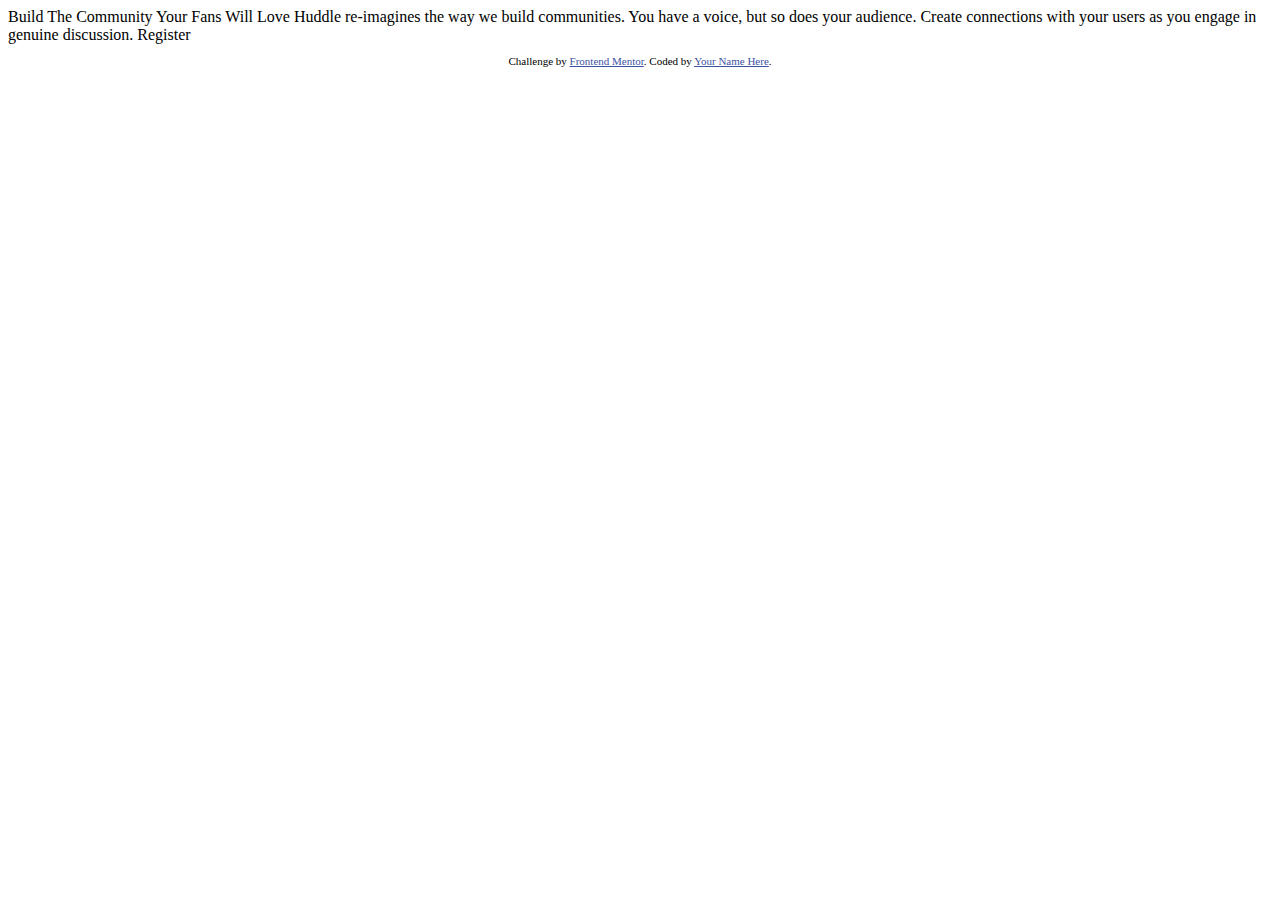
<file: huddle-landing-page-with-single-introductory-section-master/index.html>
<!DOCTYPE html>
<html lang="en">
<head>
  <meta charset="UTF-8">
  <meta name="viewport" content="width=device-width, initial-scale=1.0"> <!-- displays site properly based on user's device -->

  <link rel="icon" type="image/png" sizes="32x32" href="./images/favicon-32x32.png">
  
  <title>Frontend Mentor | Huddle landing page with single introductory section</title>

  <!-- Feel free to remove these styles or customise in your own stylesheet 👍 -->
  <style>
    .attribution { font-size: 11px; text-align: center; }
    .attribution a { color: hsl(228, 45%, 44%); }
  </style>
</head>
<body>

  Build The Community Your Fans Will Love

  Huddle re-imagines the way we build communities. You have a voice, but so does your audience. 
  Create connections with your users as you engage in genuine discussion. 

  Register

  <footer>
    <p class="attribution">
      Challenge by <a href="https://www.frontendmentor.io?ref=challenge" target="_blank">Frontend Mentor</a>. 
      Coded by <a href="#">Your Name Here</a>.
    </p>
  </footer>
</body>
</html>
</file>
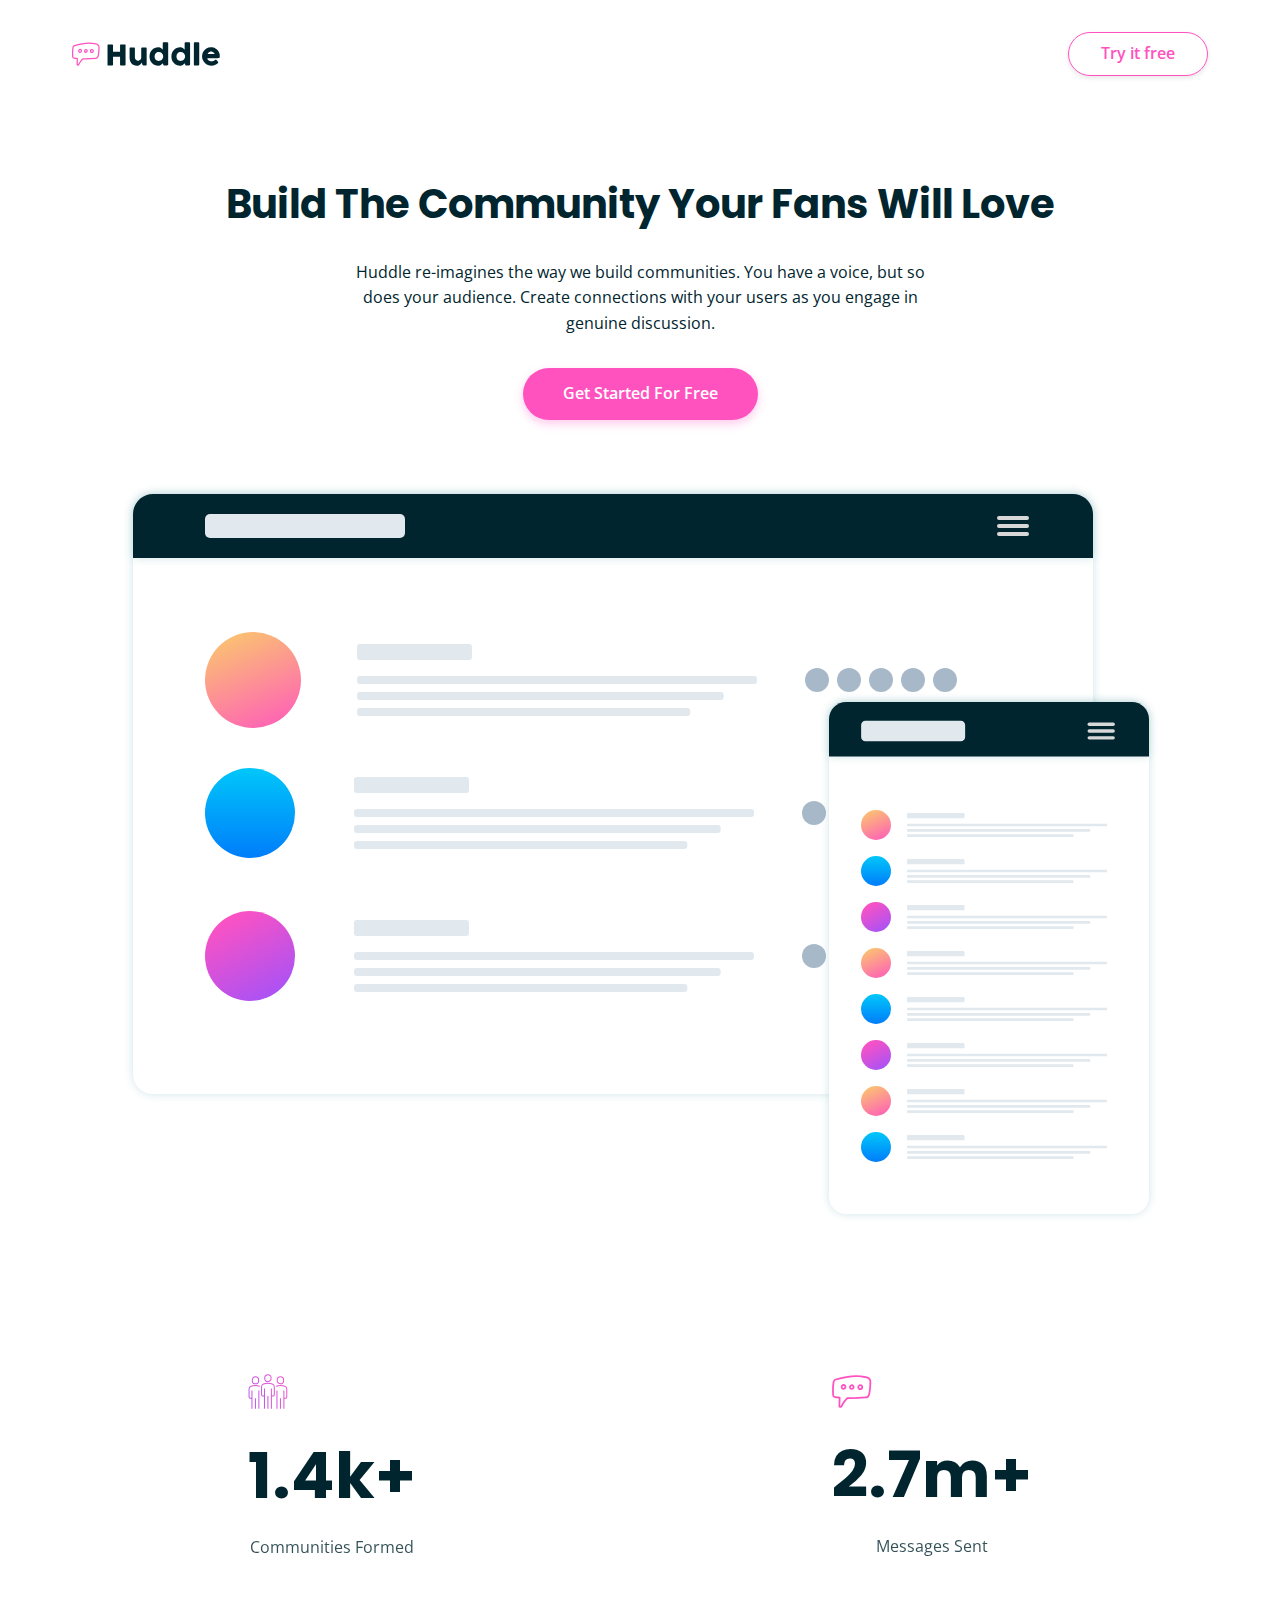
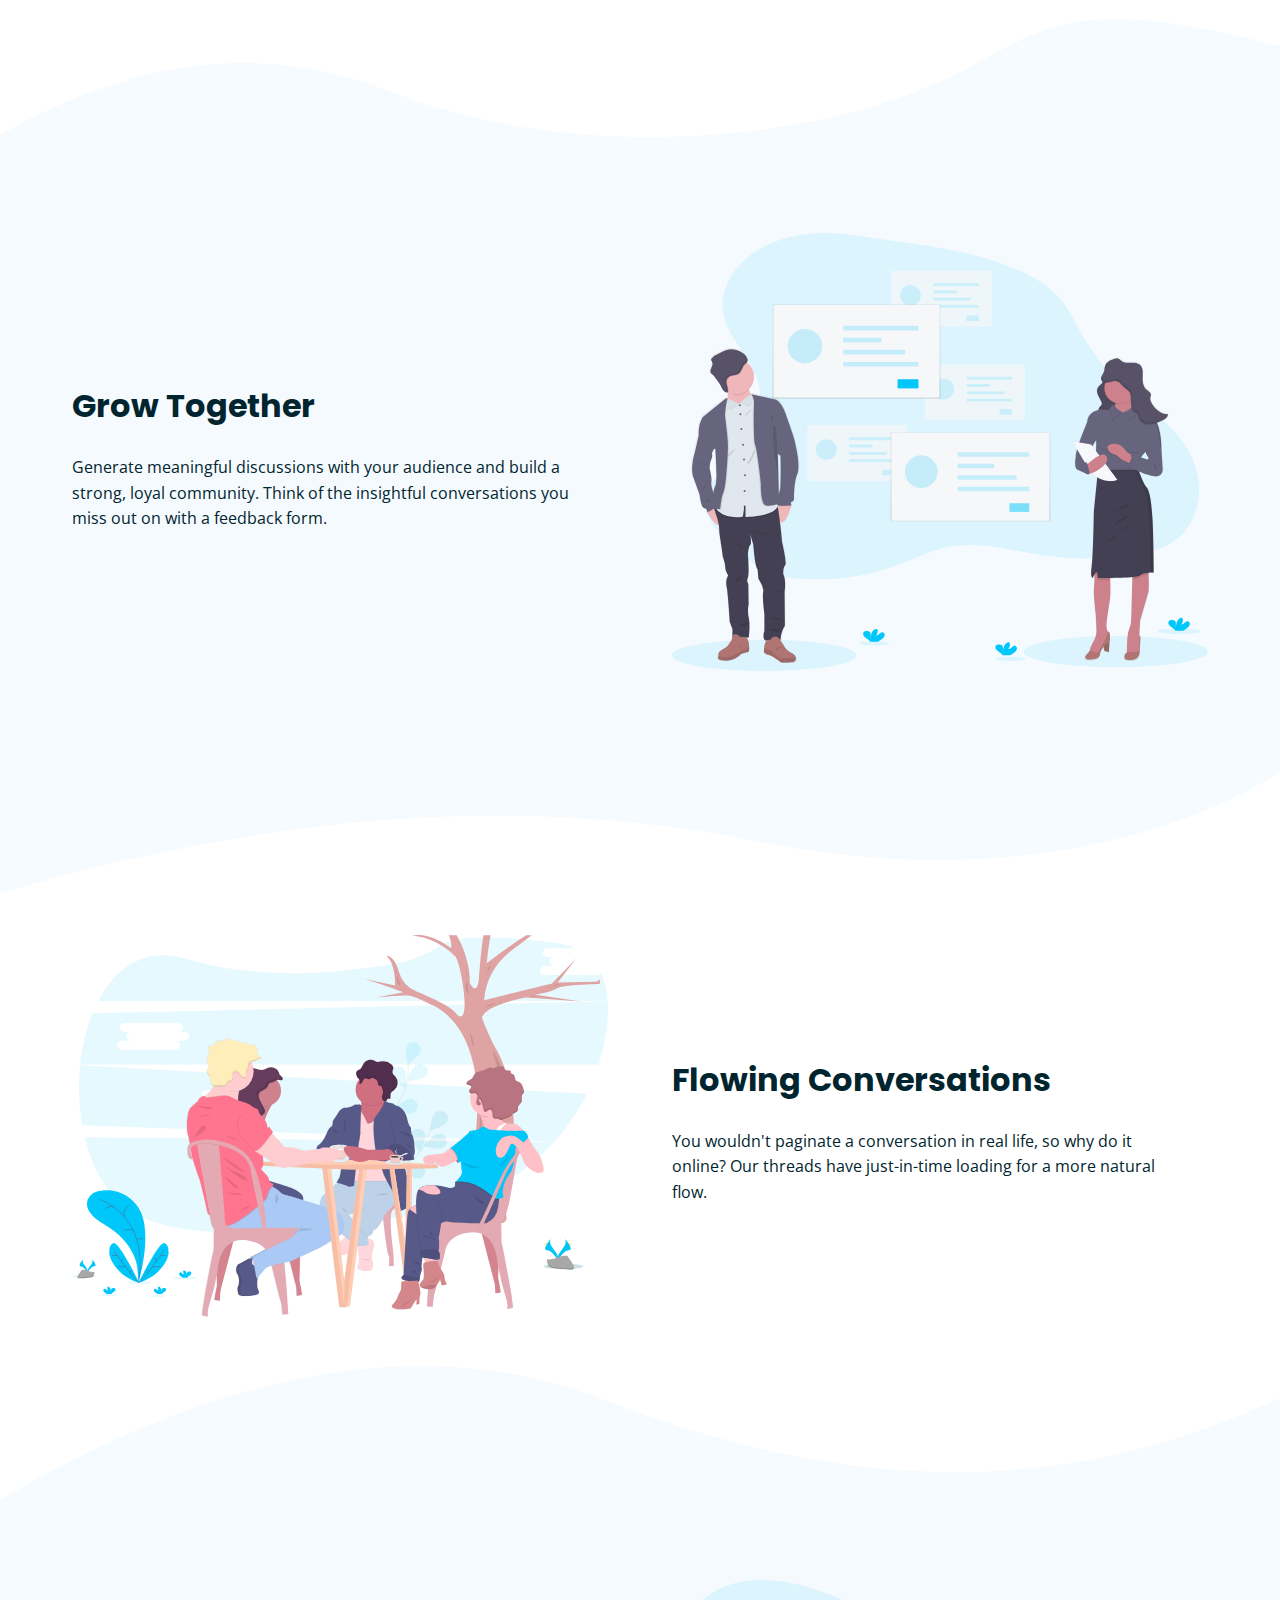
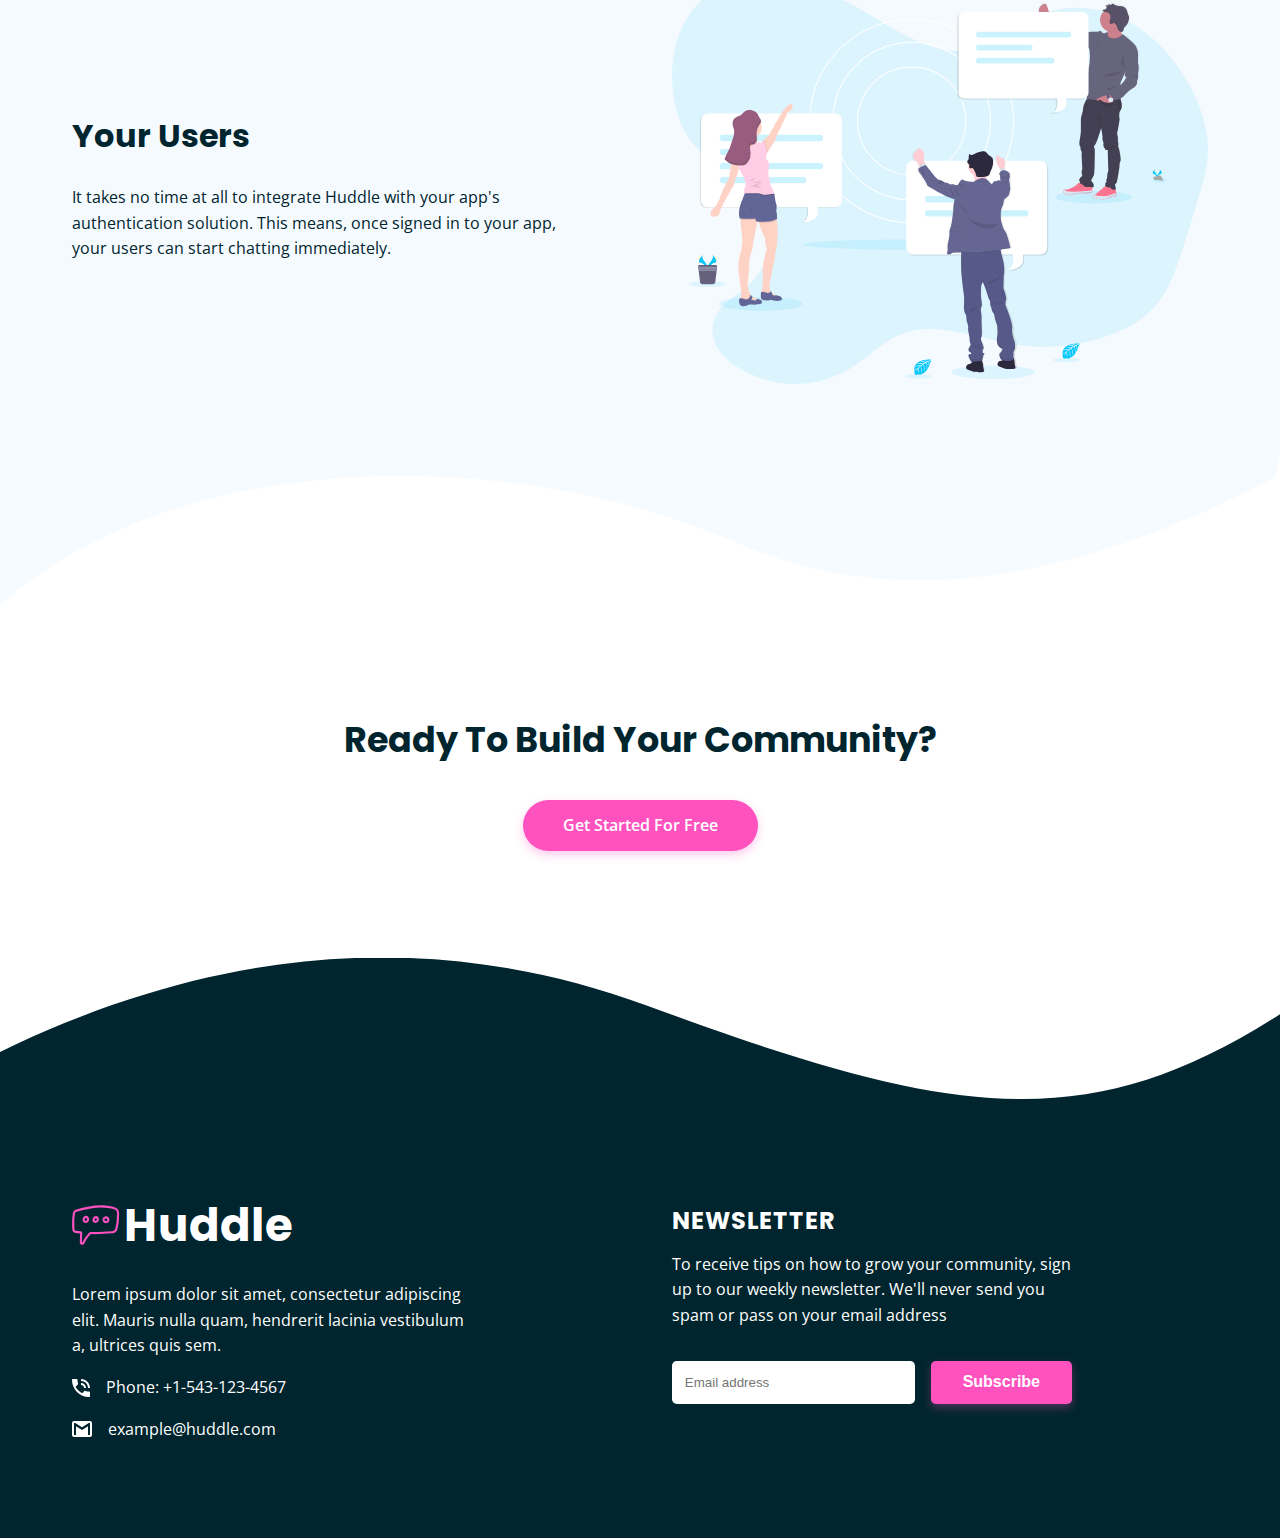
<file: main.html>
<!DOCTYPE html>
<html lang="en">
  <head>
    <meta charset="UTF-8" />
    <meta name="viewport" content="width=device-width, initial-scale=1.0" />
    <title>Huddle Landing Page</title>
    <link rel="preconnect" href="https://fonts.googleapis.com" />
    <link rel="preconnect" href="https://fonts.gstatic.com" crossorigin />
    <link
      href="https://fonts.googleapis.com/css2?family=Open+Sans:wght@400;600;700&family=Poppins:wght@700&display=swap"
      rel="stylesheet"
    />
    <link rel="stylesheet" href="main-style.css" />
    <link
      rel="stylesheet"
      href="https://cdnjs.cloudflare.com/ajax/libs/font-awesome/6.7.1/css/all.min.css"
      integrity="sha512-5Hs3dF2AEPkpNAR7UiOHba+lRSJNeM2ECkwxUIxC1Q/FLycGTbNapWXB4tP889k5T5Ju8fs4b1P5z/iB4nMfSQ=="
      crossorigin="anonymous"
      referrerpolicy="no-referrer"
    />
  </head>
  <body>
    <header class="header">
      <div class="container">
        <nav class="nav">
          <img src="images/logo.svg" alt="Huddle" class="logo" />
          <a href="#" class="btn btn-secondary">Try it free</a>
        </nav>
      </div>
    </header>

    <main>
      <section class="hero">
        <div class="container">
          <h1>Build The Community Your Fans Will Love</h1>
          <p>
            Huddle re-imagines the way we build communities. You have a voice,
            but so does your audience. Create connections with your users as you
            engage in genuine discussion.
          </p>
          <a href="#" class="btn btn-primary">Get Started For Free</a>
          <div class="hero-image">
            <img src="images/screen-mockups.svg" alt="Screen Mockups" />
          </div>
        </div>
      </section>

      <section class="stats">
        <div class="container">
          <div class="stats-wrapper">
            <div class="stat-item">
              <img src="images/icon-communities.svg" alt="" class="stat-icon" />
              <h2>1.4k+</h2>
              <p>Communities Formed</p>
            </div>
            <div class="stat-item">
              <img src="images/icon-messages.svg" alt="" class="stat-icon" />
              <h2>2.7m+</h2>
              <p>Messages Sent</p>
            </div>
          </div>
        </div>
      </section>
      <section class="feature grow-together">
        <div class="curve-top"></div>
        <div class="container">
          <div class="feature-content">
            <h2>Grow Together</h2>
            <p>
              Generate meaningful discussions with your audience and build a
              strong, loyal community. Think of the insightful conversations you
              miss out on with a feedback form.
            </p>
          </div>
          <div class="feature-image">
            <img
              src="images/illustration-grow-together.svg"
              alt="Grow Together Illustration"
            />
          </div>
        </div>
        <div class="curve-bottom"></div>
      </section>

      <section class="feature flowing-conversations">
        <div class="container">
          <div class="feature-image">
            <img
              src="images/illustration-flowing-conversation.svg"
              alt="Flowing Conversation Illustration"
            />
          </div>
          <div class="feature-content">
            <h2>Flowing Conversations</h2>
            <p>
              You wouldn't paginate a conversation in real life, so why do it
              online? Our threads have just-in-time loading for a more natural
              flow.
            </p>
          </div>
        </div>
      </section>
      <section class="feature your-users">
        <div class="curve-top"></div>
        <div class="container">
          <div class="feature-content">
            <h2>Your Users</h2>
            <p>
              It takes no time at all to integrate Huddle with your app's
              authentication solution. This means, once signed in to your app,
              your users can start chatting immediately.
            </p>
          </div>
          <div class="feature-image">
            <img
              src="images/illustration-your-users.svg"
              alt="Your Users Illustration"
            />
          </div>
        </div>
        <div class="curve-bottom"></div>
      </section>

      <section class="cta">
        <div class="container">
          <h1>Ready To Build Your Community?</h1>
          <a href="#" class="btn btn-primary">Get Started For Free</a>
        </div>
      </section>
    </main>

    <footer class="footer">
      <div class="curve-top"></div>
      <div class="container">
        <div class="footer-content">
          <div class="footer-info">
            <div class="main-footer-logo">
              <img
                src="images/icon-messages.svg"
                alt="Huddle"
                class="footer-logo"
              />
              <h2>Huddle</h2>
            </div>
            <p>
              Lorem ipsum dolor sit amet, consectetur adipiscing elit. Mauris
              nulla quam, hendrerit lacinia vestibulum a, ultrices quis sem.
            </p>
            <div class="contact">
              <p>
                <img src="images/icon-phone.svg" alt="Phone" /> Phone:
                +1-543-123-4567
              </p>
              <p>
                <img src="images/icon-email.svg" alt="Email" />
                example@huddle.com
              </p>
            </div>
            <div class="social-links">
              <a href="#" aria-label="Facebook"
                ><i class="fa-brands fa-facebook"></i
              ></a>
              <a href="#" aria-label="Instagram"
                ><i class="fab fa-instagram"></i
              ></a>
              <a href="#" aria-label="Twitter"
                ><i class="fab fa-twitter"></i
              ></a>
            </div>
          </div>
          <div class="footer-newsletter">
            <h3>Newsletter</h3>
            <p>
              To receive tips on how to grow your community, sign up to our
              weekly newsletter. We'll never send you spam or pass on your email
              address
            </p>
            <form class="newsletter-form">
              <input type="email" placeholder="Email address" required />
              <button type="submit" class="btn btn-primary">Subscribe</button>
            </form>
          </div>
        </div>
      </div>
    </footer>
  </body>
</html>
</file>
<file: main-style.css>
/* Custom Properties */
:root {
    --color-pink: hsl(322, 100%, 66%);
    --color-light-pink: hsl(321, 100%, 78%);
    --color-dark-cyan: hsl(192, 100%, 9%);
    --color-pale-blue: hsl(207, 100%, 98%);
}

/* Font Imports */
@import url('https://fonts.googleapis.com/css2?family=Open+Sans:wght@400;600;700&family=Poppins:wght@700&display=swap');

/* Reset and Base Styles */
* {
    margin: 0;
    padding: 0;
    box-sizing: border-box;
}

body {
    font-family: 'Open Sans', sans-serif;
    line-height: 1.6;
    color: var(--color-dark-cyan);
}

h1, h2, h3 {
    font-family: 'Poppins', sans-serif;
    font-weight: 700;
}

.container {
    max-width: 1200px;
    margin: 0 auto;
    padding: 0 2rem;
}

/* Header Styles */
.header {
    padding: 2rem 0;
}

.nav {
    display: flex;
    justify-content: space-between;
    align-items: center;
}

.logo {
    height: 24px;
}

/* Button Styles */
.btn {
    display: inline-block;
    padding: 0.8rem 2.5rem;
    border-radius: 2rem;
    text-decoration: none;
    font-weight: 600;
    transition: transform 0.3s ease, background-color 0.3s ease;
    box-shadow: 0 2px 5px rgba(0, 0, 0, 0.1);
}

.btn-primary {
    background-color: var(--color-pink);
    color: white;
    box-shadow: 0 4px 10px rgba(255, 82, 193, 0.3);
}

.btn-primary:hover {
    background-color: var(--color-light-pink);
    transform: scale(1.05);
}

.btn-secondary {
    color: var(--color-pink);
    border: 1px solid var(--color-pink);
    padding: 0.5rem 2rem;
}

.btn-secondary:hover {
    color: var(--color-light-pink);
    border-color: var(--color-light-pink);
    background-color: rgba(255, 82, 193, 0.05);
}

/* Animation Keyframes */
@keyframes fadeIn {
    from { opacity: 0; }
    to { opacity: 1; }
}

@keyframes slideIn {
    from {
        transform: translateY(20px);
        opacity: 0;
    }
    to {
        transform: translateY(0);
        opacity: 1;
    }
}

@keyframes pulse {
    0%, 100% { transform: scale(1); }
    50% { transform: scale(1.05); }
}

/* Section Animations */
section {
    animation: fadeIn 1s ease-in;
}

.feature {
    animation: slideIn 0.5s ease forwards;
}

/* Hero Section */
.hero {
    text-align: center;
    padding: 4rem 0;
}

.hero h1 {
    font-size: 2.5rem;
    margin-bottom: 1.5rem;
}

.hero p {
    max-width: 600px;
    margin: 0 auto 2rem;
}

.hero-image {
    margin-top: 4rem;
}

.hero-image img {
    max-width: 100%;
    height: auto;
}

/* Stats Section */
.stats {
    padding: 4rem 0;
    margin-bottom: 8rem;
}

.stats-wrapper {
    display: flex;
    justify-content: space-around;
    align-items: center;
    gap: 4rem;
}

.stat-item {
    margin: 1rem;
}

.stat-item h2 {
    font-size: 4rem;
    margin: 0.5rem 0;
}

.stat-item p {
    font-size: 1rem;
    opacity: 0.8;
    text-align: center;
}

.stat-item img {
    width: 40px;
}

/* Feature Sections */
.feature {
    padding: 4rem 0;
    position: relative;
    margin: 8rem 0;
}

.feature .container {
    display: grid;
    grid-template-columns: 1fr 1fr;
    gap: 4rem;
    align-items: center;
}

.feature-content {
    max-width: 500px;
}

.feature-content h2 {
    margin-bottom: 1.5rem;
    font-size: 2rem;
}

.feature-image img {
    max-width: 100%;
    height: auto;
}

.grow-together, .your-users {
    background-color: var(--color-pale-blue);
}

/* Curved Sections */
.curve-top, .curve-bottom {
    position: absolute;
    left: 0;
    width: 100%;
    height: 150px;
    background-repeat: no-repeat;
    background-size: 100% 150px;
}

.curve-top {
    top: 0;
    transform: translateY(-100%);
}

.curve-bottom {
    bottom: 0;
    transform: translateY(100%);
}

.grow-together .curve-top {
    background-image: url('images/bg-section-top-desktop-1.svg');
}

.grow-together .curve-bottom {
    background-image: url('images/bg-section-bottom-desktop-1.svg');
}

.your-users .curve-top {
    background-image: url('images/bg-section-top-desktop-2.svg');
}

.your-users .curve-bottom {
    background-image: url('images/bg-section-bottom-desktop-2.svg');
}

/* CTA Section */
.cta {
    text-align: center;
    padding: 8rem 0;
    margin-bottom: 8rem;
}

.cta h1 {
    margin-bottom: 2rem;
    font-size: 35px;
}

.cta .btn-primary {
    animation: pulse 1.5s infinite;
}

/* Footer */
.footer {
    background-color: var(--color-dark-cyan);
    color: white;
    padding: 4rem 0;
    position: relative;
    border: none;
    margin-top: -1px;
}

.footer .curve-top {
    background-image: url('images/bg-footer-top-desktop.svg');
    background-size: 100% 100%;
    background-repeat: no-repeat;
    transform: translateY(-99%);
    background-position: bottom;
}

.footer-content {
    display: grid;
    grid-template-columns: 1fr 1fr;
    gap: 4rem;
}

.footer-info, .footer-newsletter {
    max-width: 400px;
}

.footer-info h2 {
    display: inline;
    font-size: 45px;
}

.footer-logo {
    vertical-align: sub;
}

.main-footer-logo {
    margin: 20px 0;
}

.contact p {
    display: flex;
    align-items: center;
    gap: 1rem;
    margin: 1rem 0;
}

.social-links {
    display: flex;
    gap: 1rem;
    margin-top: 2rem;
}

.social-links a {
    color: white;
    text-decoration: none;
    font-size: 1.5rem;
    transition: color 0.3s ease, transform 0.3s ease;
}

.social-links a:hover {
    color: var(--color-light-pink);
    transform: scale(1.1);
}

.footer-newsletter {
    margin-top: 2rem;
}

.footer-newsletter h3 {
    margin-bottom: 0.7rem;
    font-family: 'Poppins', sans-serif;
    font-weight: 700;
    text-transform: uppercase;
    letter-spacing: 1px;
    font-size: 24px;
}

.newsletter-form {
    display: flex;
    gap: 1rem;
    margin-top: 2rem;
}

.newsletter-form input {
    flex: 1;
    padding: 0.8rem;
    border-radius: 0.3rem;
    border: none;
}

.newsletter-form input:focus {
    outline: none;
    border-color: var(--color-pink);
    box-shadow: 0 0 0 2px rgba(255, 82, 193, 0.2);
}

.newsletter-form button {
    padding: 0.8rem 2rem;
    border: none;
    border-radius: 0.3rem;
    background-color: var(--color-pink);
    color: white;
    font-size: 1rem;
    cursor: pointer;
    transition: all 0.3s ease;
}

.newsletter-form button:hover {
    background-color: var(--color-light-pink);
    transform: translateY(-2px);
    box-shadow: 0 4px 10px rgba(255, 82, 193, 0.3);
}

/* Responsive Design */
@media (min-width: 768px) {
    .stats {
        flex-direction: row;
        justify-content: space-between;
    }
}

@media (max-width: 768px) {
    h1 {
        font-size: 2rem;
    }

    .hero p {
        font-size: 1rem;
    }

    .btn {
        padding: 0.8rem 1.5rem;
    }

    .stats-wrapper {
        flex-direction: column;
        align-items: center;
    }

    .stat-item {
        margin: 1rem 0;
    }

    .feature .container {
        grid-template-columns: 1fr;
        text-align: center;
    }

    .feature-content {
        margin: 0 auto;
    }

    .footer-content {
        grid-template-columns: 1fr;
        gap: 20px;
    }

    .footer-newsletter {
        order: 1;
    }

    .footer-info {
        order: 2;
    }

    .footer-info, .footer-newsletter {
        max-width: 100%;
        padding: 0 20px;
    }

    .footer {
        padding: 120px 0 40px;
    }

    .container {
        width: 100%;
        max-width: 100%;
    }

    .hero h1 {
        font-size: 2rem;
    }

    .grow-together .curve-top {
        background-image: url('images/bg-section-top-mobile-1.svg');
    }

    .grow-together .curve-bottom {
        background-image: url('images/bg-section-bottom-mobile-1.svg');
    }

    .your-users .curve-top {
        background-image: url('images/bg-section-top-mobile-2.svg');
    }

    .your-users .curve-bottom {
        background-image: url('images/bg-section-bottom-mobile-2.svg');
    }

    .footer .curve-top {
        background-image: url('images/bg-footer-top-mobile.svg');
        height: 53px;
    }

    .curve-top, .curve-bottom {
        background-size: 100% 100%;
        height: 100px;
    }
}

@media (max-width: 480px) {
    .btn {
        padding: 0.8rem 1.5rem;
    }

    .container {
        padding: 0 1rem;
    }

    .hero {
        padding: 2rem 0;
    }

    .footer-newsletter h3 {
        font-size: 24px;
    }

    .footer-newsletter button,
    .footer-newsletter input {
        padding: 0.4rem;
        font-size: 0.8rem;
    }
}
</file>
